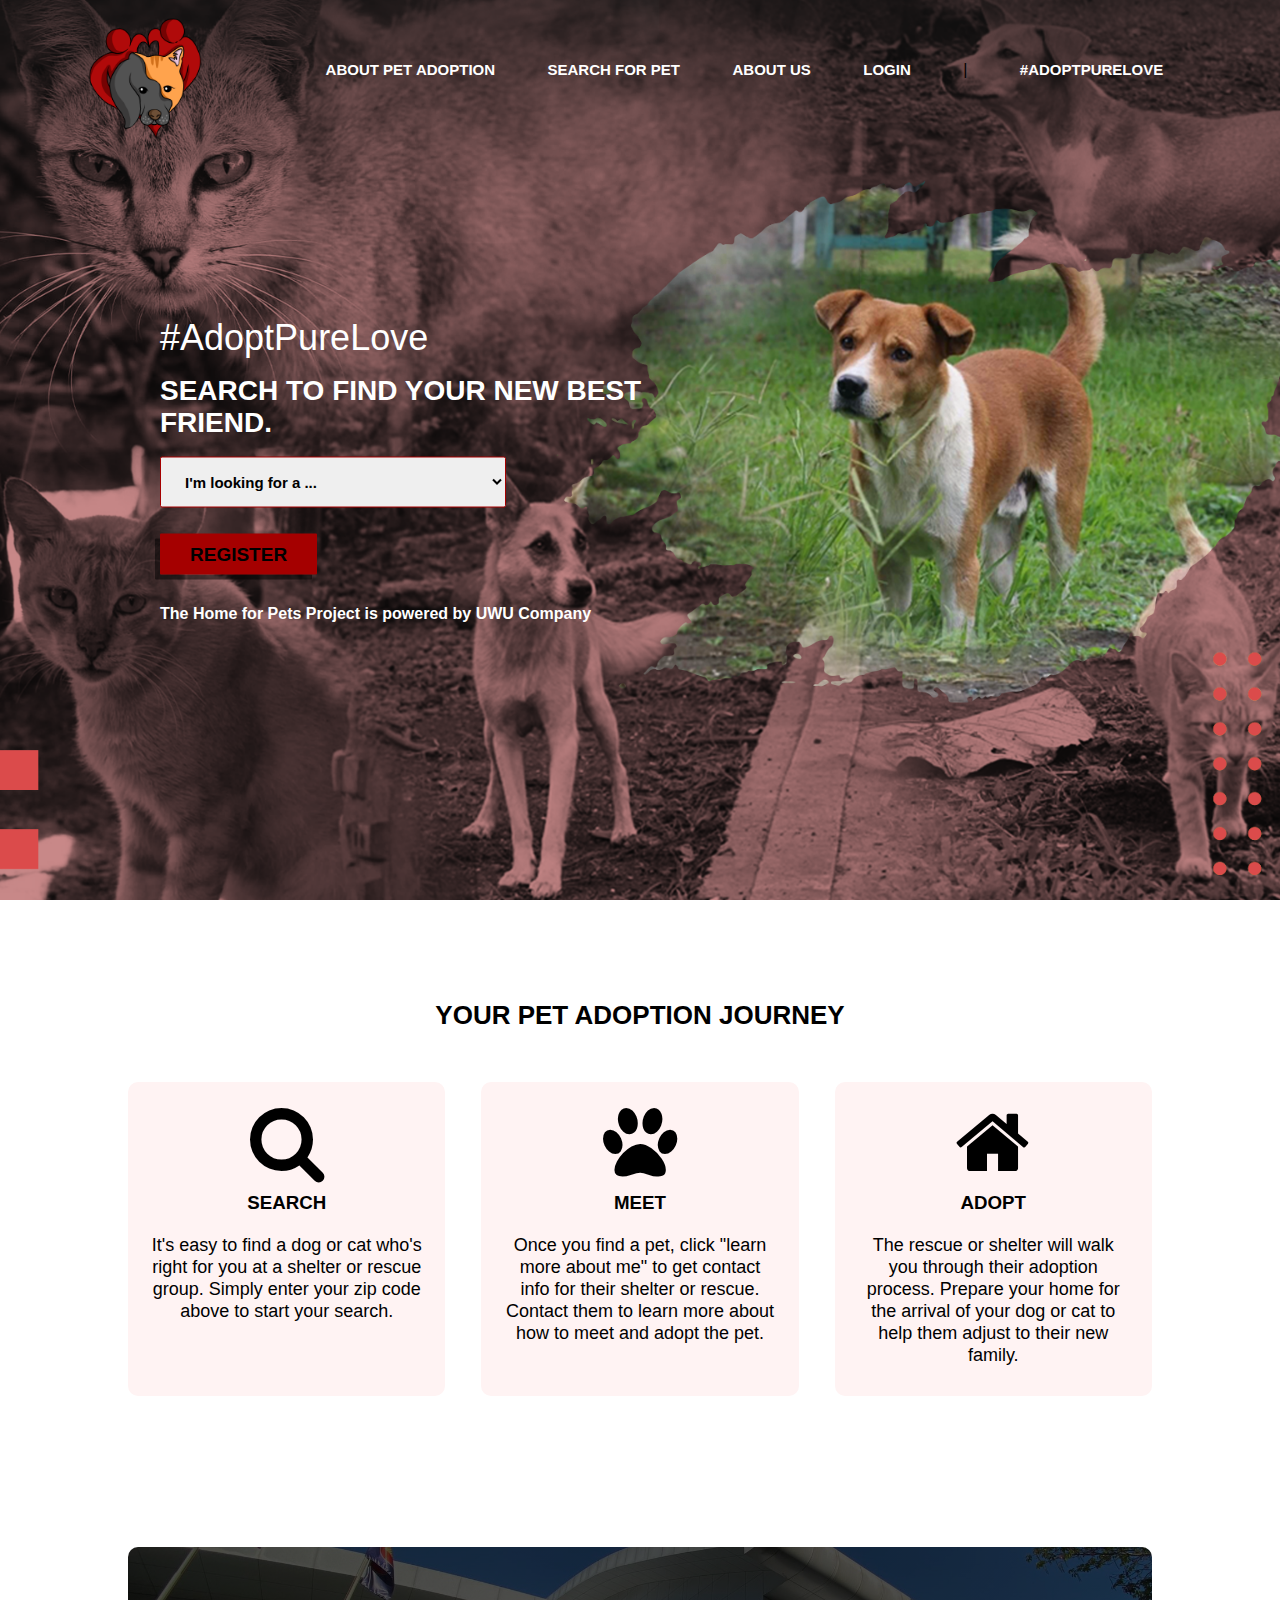
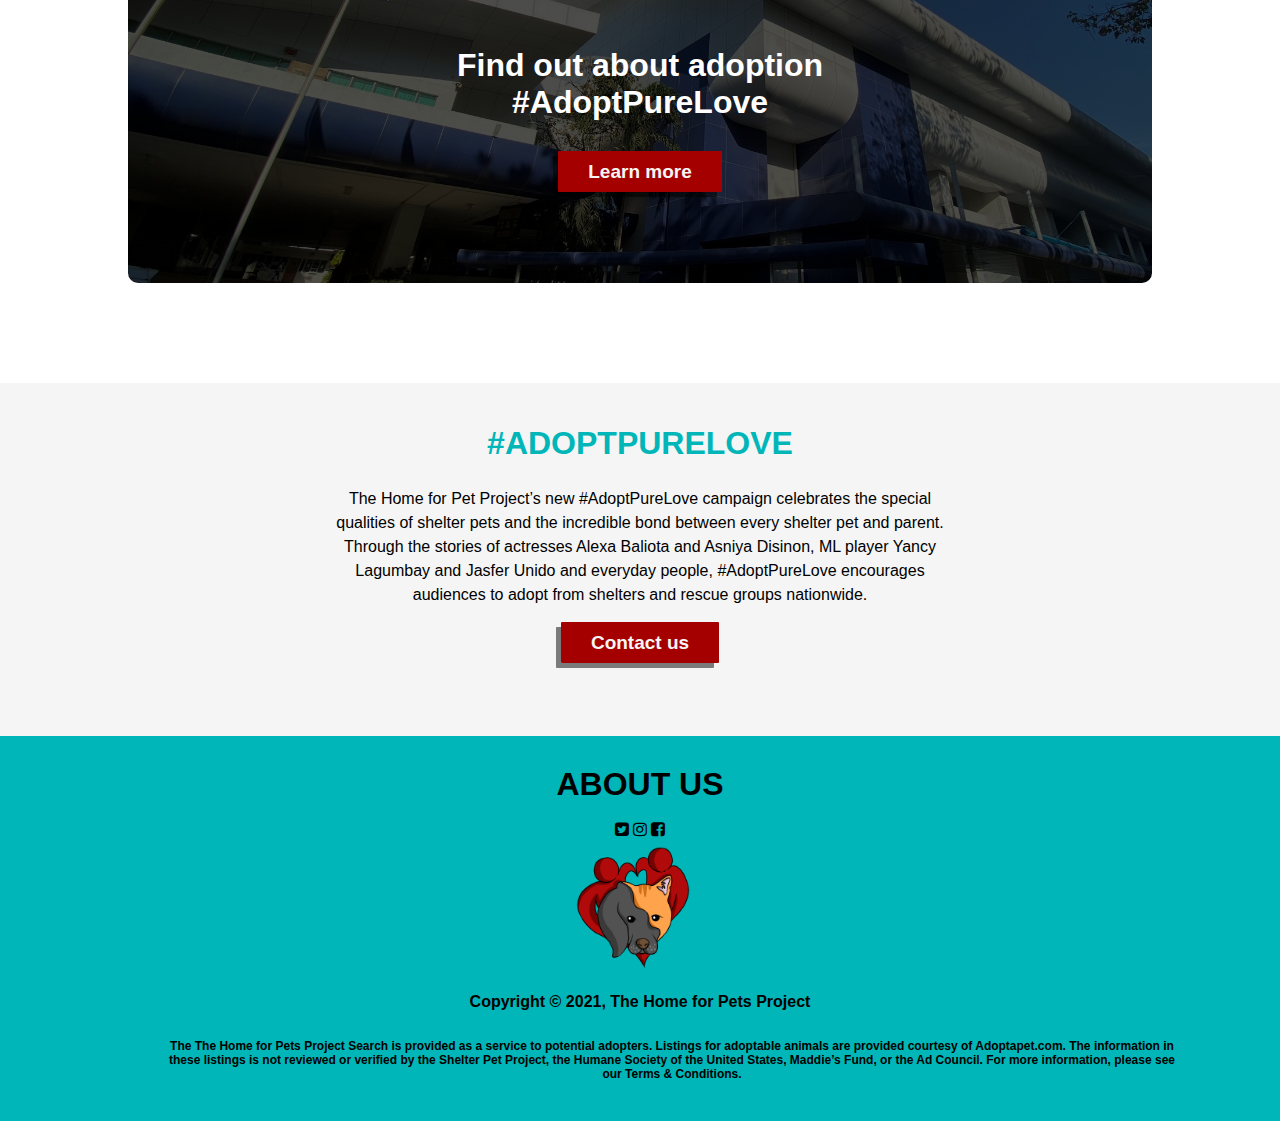
<file: websystems/index.html>
<!DOCTYPE html>
<html lang="en">
<head>
    <meta charset="UTF-8">
    <meta http-equiv="X-UA-Compatible" content="IE=edge">
    <meta name="viewport" content="width=device-width, initial-scale=1.0">
    <link rel="stylesheet" href="https://stackpath.bootstrapcdn.com/font-awesome/4.7.0/css/font-awesome.min.css">
    <link rel="stylesheet" href="style.css">
    <title>Home for Pets: Save lives, save animals</title>
</head>
<body>
 
    <section class="header">
        <nav>
            <a href="index.php"><img src="images/logo1.png" alt="usteaps logo"></a>
            <div class="nav-links">
                <ul>
                    <li><a href="about.php">ABOUT PET ADOPTION</a></li>
                    <li><a href="search.php.php">SEARCH FOR PET</a></li>
                    <li><a href="aboutus.php">ABOUT US</a></li>
                    <li><a href="login.php">LOGIN</a></li>
                    <li><span>|</span></li>
                    <li><a href="#">#ADOPTPURELOVE</a></li>
                </ul>
            </div>
        </nav>

        <div class="text-box">
                <h1>#AdoptPureLove</h1>
                <h2>SEARCH TO FIND YOUR NEW BEST FRIEND.</h2> <br>
                <select class="select">
                    <option disabled selected> I'm looking for a ...  </option>
                    <option value="Dog">Dog</option>
                    <option value="Dog">Cat</option>
                    <option value="Dog">Pig</option>
                </select> <br><br><br>
                <a href="register.php" class="hero-btn">REGISTER</a> <br> <br>
                <p>The Home for Pets Project is powered by UWU Company</p>
        </div>
    </section>

    <section class="adoption">
        <h1>YOUR PET ADOPTION JOURNEY</h1>
    

        <div class="row">
            <div class="adoption-col">
                <i class="fa-5x fa fa-search" aria-hidden="true"></i>
                <h3>SEARCH</h3>
                <p>It's easy to find a dog or cat who's right for you at a shelter or rescue group. 
                    Simply enter your zip code above to start your search.</p>
            </div>
            <div class="adoption-col">
                <i class="fa-5x fa fa-paw" aria-hidden="true" ></i>
                <h3>MEET</h3>
                <p>Once you find a pet, click "learn more about me" to get contact info for their shelter or rescue. 
                    Contact them to learn more about how to meet and adopt the pet.</p>
            </div>
            <div class="adoption-col">
                <i class="fa-5x fa fa-home" aria-hidden="true"></i>
                <h3>ADOPT</h3>
                <p>The rescue or shelter will walk you through their adoption process. 
                    Prepare your home for the arrival of your dog or cat to help them adjust to their new family.</p>
            </div>
        </div>
    </section>

    <section class="cta">
        <h1>Find out about adoption<br> #AdoptPureLove</h1>
        <a href="#" class="hero-btn-1">Learn more</a>
    </section>

    <section class="about">
        <h1>#ADOPTPURELOVE</h1>
        <p>The Home for Pet Project’s new #AdoptPureLove campaign celebrates 
            the special qualities of shelter pets and the incredible bond between
             every shelter pet and parent. Through the stories of actresses
              Alexa Baliota and Asniya Disinon, ML player Yancy Lagumbay and Jasfer Unido and everyday people,
               #AdoptPureLove encourages audiences to adopt from shelters and rescue groups nationwide.</p><br>
               <a href="#" class="hero-btn-1">Contact us</a>
    </section>

    <section class="footer">
        <h1>ABOUT US</h1> <br>
        <i class="fa fa-twitter-square" aria-hidden="true"></i>
        <i class="fa fa-instagram" aria-hidden="true"></i>
        <i class="fa fa-facebook-square" aria-hidden="true"></i> <br>
        <img src="images/logo1.png" alt="">
        <p>Copyright &copy; 2021, The Home for Pets Project</p> <br>
            <div class="icons">
                <p>The The Home for Pets Project Search is provided as a service to potential adopters.
                     Listings for adoptable animals are provided courtesy of Adoptapet.com. 
                     The information in these listings is not reviewed or verified by the Shelter Pet Project, 
                     the Humane Society of the United States, Maddie’s Fund, or the Ad Council.
                      For more information, please see our Terms & Conditions.</p>
            </div>
    </section>

</body>
</html>
</file>
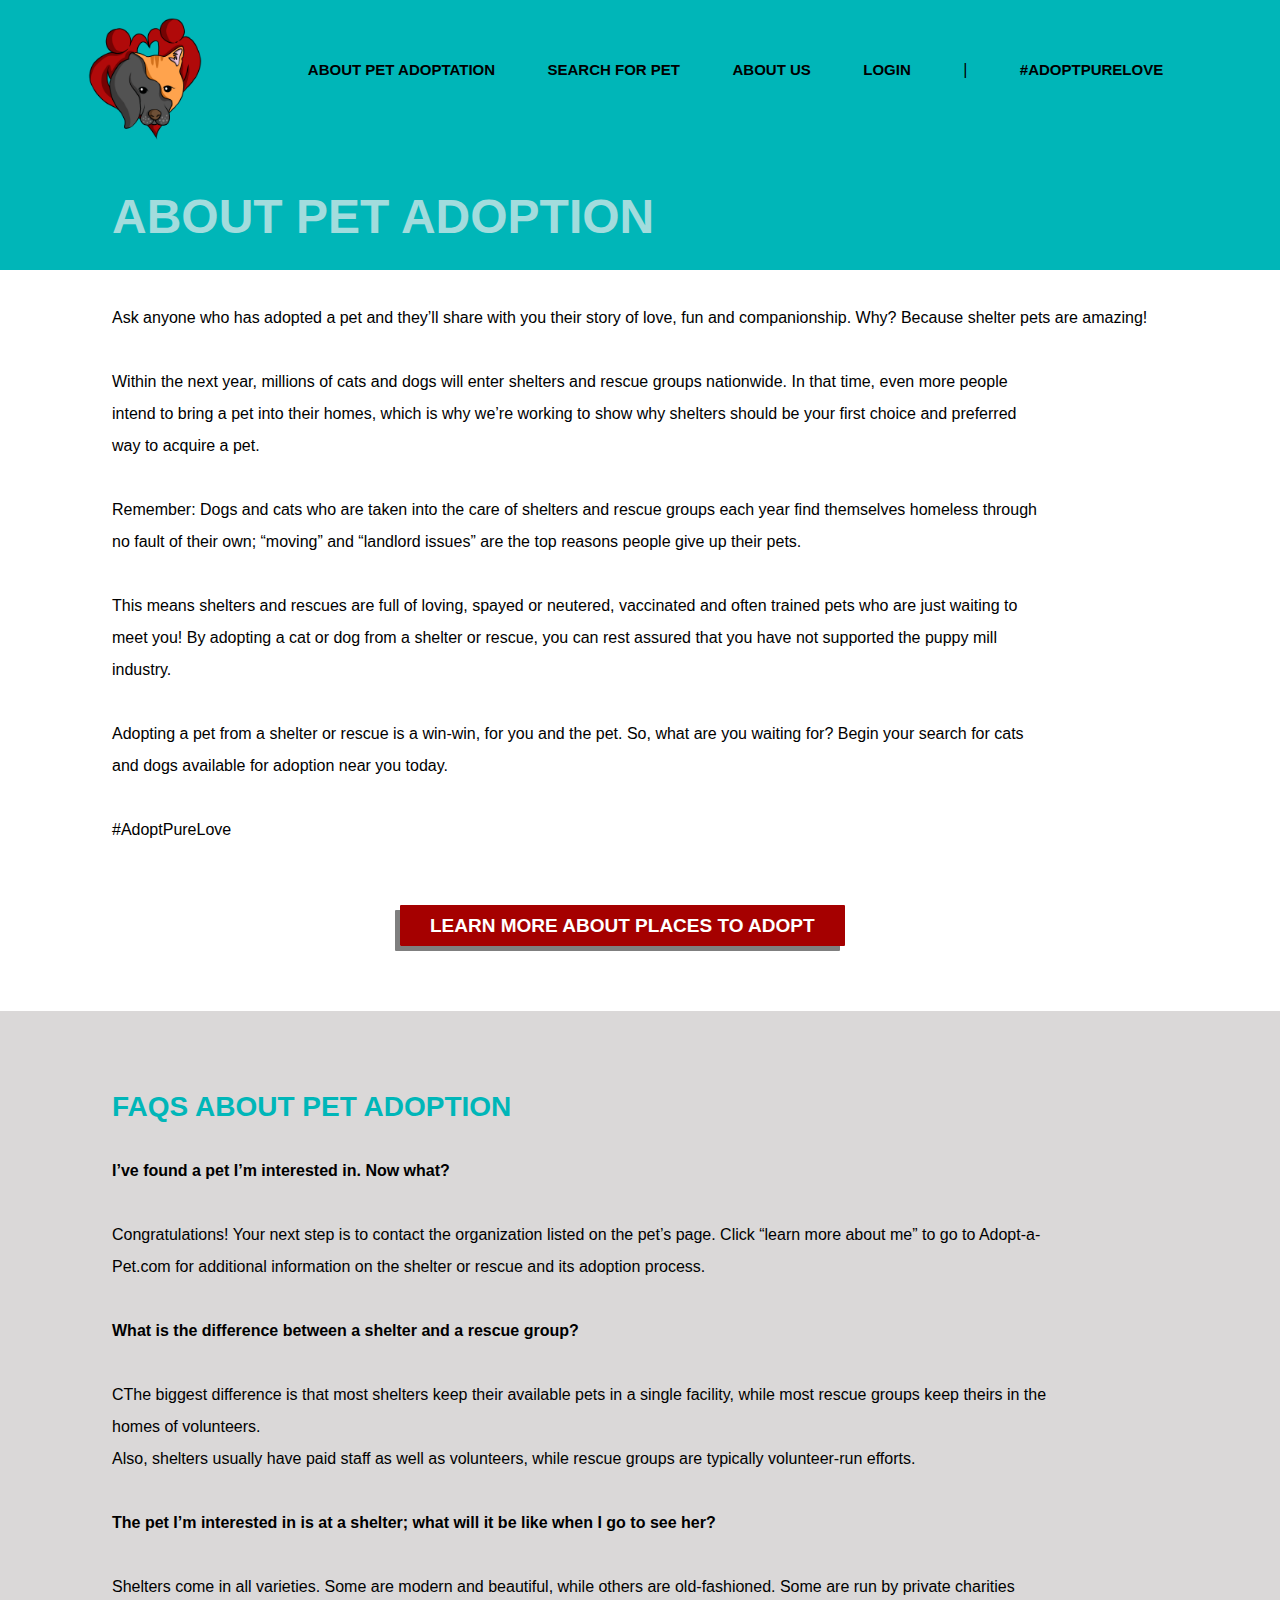
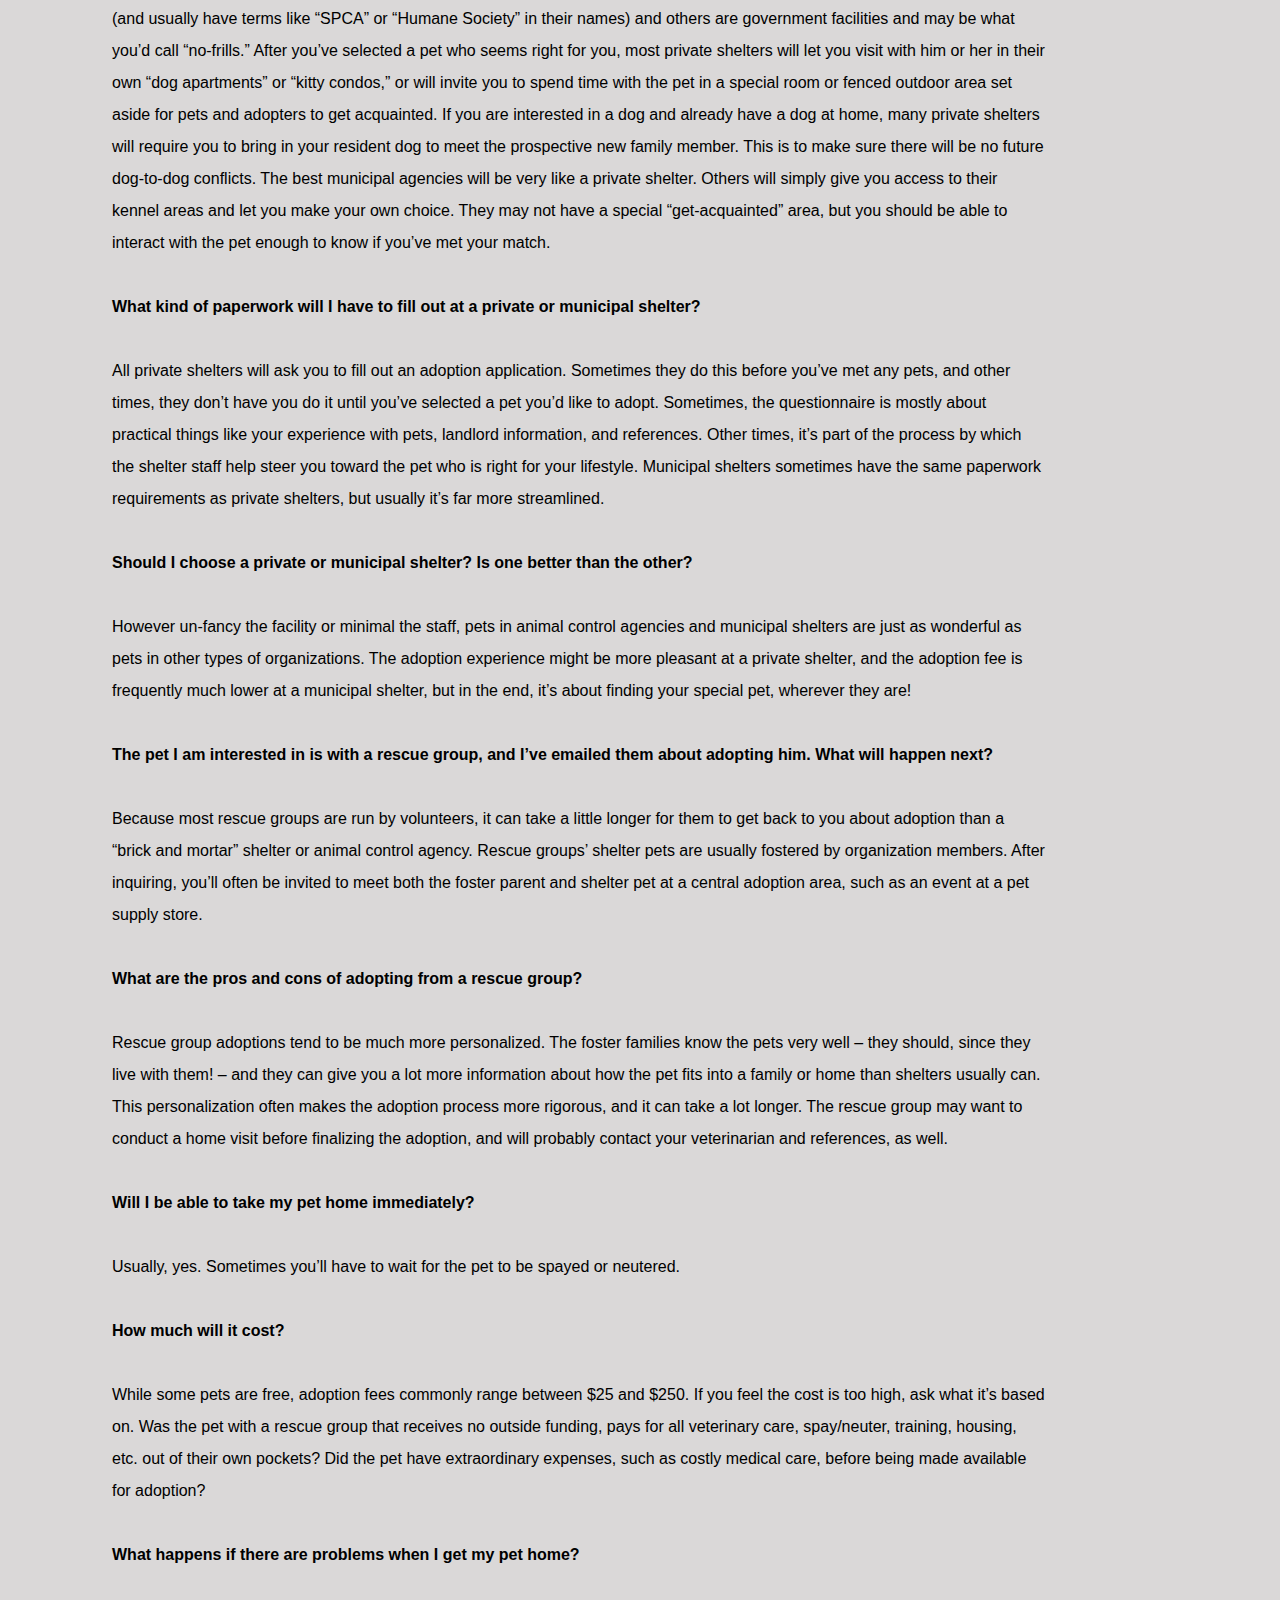
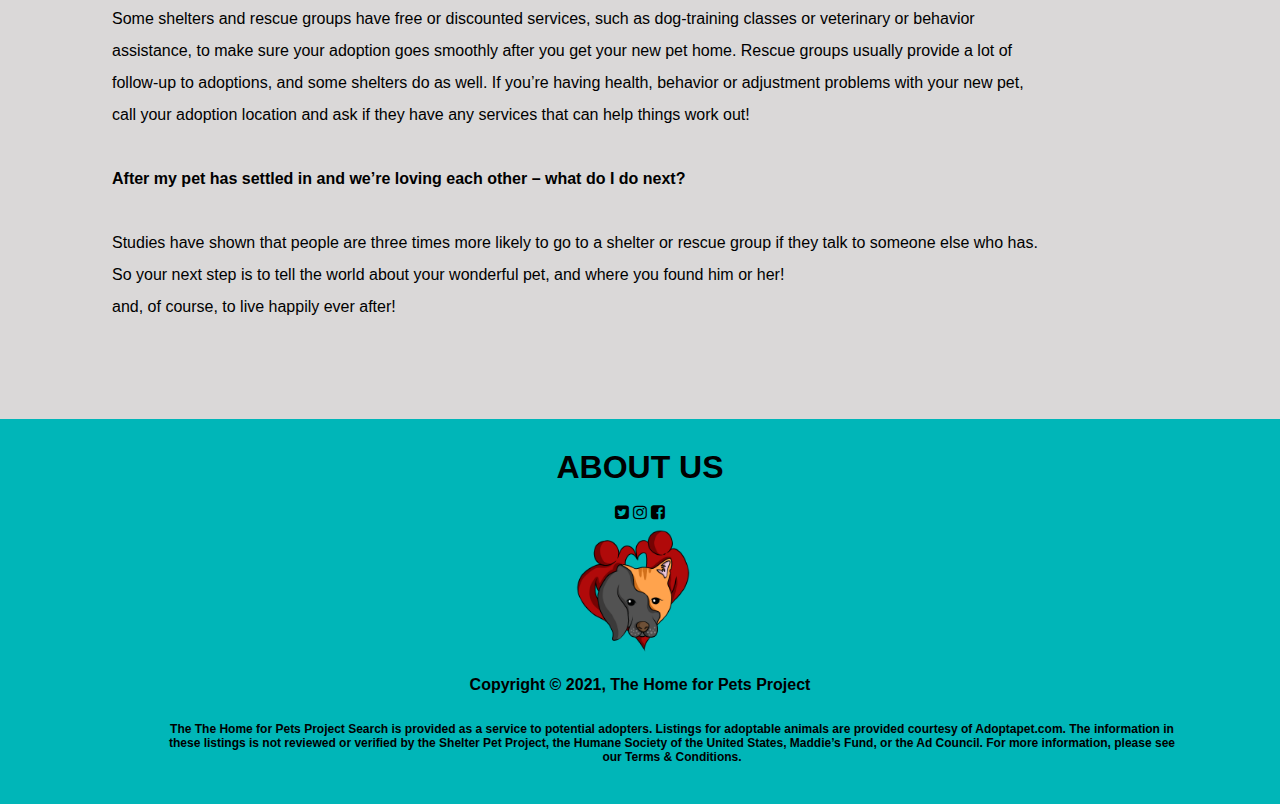
<file: websystems/about.html>
<!DOCTYPE html>
<html lang="en">
<head>
    <meta charset="UTF-8">
    <meta http-equiv="X-UA-Compatible" content="IE=edge">
    <meta name="viewport" content="width=device-width, initial-scale=1.0">
    <link rel="stylesheet" href="https://stackpath.bootstrapcdn.com/font-awesome/4.7.0/css/font-awesome.min.css">
    <link rel="stylesheet" href="about.css">
    <title>Home for Pets: Save lives, save animals</title>
</head>
<body>
 
    <section class="header">
        <nav>
            <a href="index.php"><img src="images/logo1.png" alt="usteaps logo"></a>
            <div class="nav-links">
                <ul>
                    <li><a href="about.php">ABOUT PET ADOPTATION</a></li>
                    <li><a href="search.php">SEARCH FOR PET</a></li>
                    <li><a href="aboutus.php">ABOUT US</a></li>
                    <li><a href="login.php">LOGIN</a></li>
                    <li><span>|</span></li>
                    <li><a href="#">#ADOPTPURELOVE</a></li>
                </ul>
            </div>
        </nav>
            <h1>ABOUT PET ADOPTION</h1> <br>
    </section>

        <section class="about1">
            <p>Ask anyone who has adopted a pet and they’ll share with you their story 
                of love, fun and companionship. Why? Because shelter pets are amazing!</p><br>
            <p style="width: 80%;">Within the next year, millions of cats and dogs will enter shelters
                 and rescue groups nationwide. In that time, even more people intend
                  to bring a pet into their homes, which is why we’re working 
                  to show why shelters should be your first choice and preferred way to acquire a pet.</p> <br>
            <p style="width: 80%;">Remember: Dogs and cats who are taken into the care of shelters and rescue groups
                 each year find themselves homeless through no fault of their own; “moving” and
                  “landlord issues” are the top reasons people give up their pets. <br><br>
                This means shelters and rescues are full of loving, spayed or neutered, vaccinated
                 and often trained pets who are just waiting to meet you! By adopting a cat or 
                 dog from a shelter or rescue, you can rest assured that you have not supported 
                 the puppy mill industry.</p> <br>
            <p style="width: 80%;">Adopting a pet from a shelter or rescue is a win-win, 
                for you and the pet. So, what are you waiting for?
                 Begin your search for cats and dogs available for adoption near you today. <br><br>
                #AdoptPureLove</p> <br><br>
                <a href="" class="hero-btn">LEARN MORE ABOUT PLACES TO ADOPT</a> <br> <br>
        </section> <br> <br>

        <section class="about2">
                <h1>FAQS ABOUT PET ADOPTION</h1>
            <p><b>I’ve found a pet I’m interested in. Now what?</b></p> <br>
            <p style="width: 80%;">
                Congratulations! Your next step is to contact the organization listed on the pet’s page.
                Click “learn more about me” to go to Adopt-a-Pet.com for 
                additional information on the shelter or rescue and its adoption process.</p> <br>
            <p><b>What is the difference between a shelter and a rescue group?</b></p> <br>
            <p style="width: 80%;">
                CThe biggest difference is that most shelters keep their available pets in a 
                single facility, while most rescue groups keep theirs in the homes of volunteers. <br>
                Also, shelters usually have paid staff as well as volunteers, while rescue groups are typically volunteer-run efforts.</p> <br>
                

                <p><b>The pet I’m interested in is at a shelter; what will it be like when I go to see her?</b></p> <br>
                <p style="width: 80%;">
                Shelters come in all varieties. Some are modern and beautiful, while others are old-fashioned.
                Some are run by private charities (and usually have terms like “SPCA” or “Humane Society” 
                in their names) and others are government facilities and may be what you’d call “no-frills.”
                After you’ve selected a pet who seems right for you, most private shelters will let you 
                visit with him or her in their own “dog apartments” or “kitty condos,” or will invite you
                to spend time with the pet in a special room or fenced outdoor area set aside for pets
                and adopters to get acquainted.
                If you are interested in a dog and already have a dog at home, many private shelters 
                will require you to bring in your resident dog to meet the prospective new family member. 
                This is to make sure there will be no future dog-to-dog conflicts.
                The best municipal agencies will be very like a private shelter. 
                Others will simply give you access to their kennel areas and let you make your own choice.
                 They may not have a special “get-acquainted” area, but you should be able to interact
                with the pet enough to know if you’ve met your match.</p> <br>
    


                <p><b>What kind of paperwork will I have to fill out at a private or municipal shelter?</b></p> <br>
                <p style="width: 80%;">
                    All private shelters will ask you to fill out an adoption application. 
                    Sometimes they do this before you’ve met any pets, and other times, 
                    they don’t have you do it until you’ve selected a pet you’d like to adopt.
                    Sometimes, the questionnaire is mostly about practical things like 
                    your experience with pets, landlord information, and references.
                    Other times, it’s part of the process by which the shelter staff
                    help steer you toward the pet who is right for your lifestyle.
                    Municipal shelters sometimes have the same paperwork requirements
                    as private shelters, but usually it’s far more streamlined.</p> <br>
                

                <p><b>Should I choose a private or municipal shelter? Is one better than the other?</b></p> <br>
                <p style="width: 80%;">
                    However un-fancy the facility or minimal the staff, pets in
                    animal control agencies and municipal shelters are just as 
                    wonderful as pets in other types of organizations.
                    The adoption experience might be more pleasant at a 
                    private shelter, and the adoption fee is frequently 
                    much lower at a municipal shelter, but in the end, it’s 
                    about finding your special pet, wherever they are!</p> <br>
                

                <p><b>The pet I am interested in is with a rescue group,
                     and I’ve emailed them about adopting him. What will happen next?</b></p> <br>
                <p style="width: 80%;">
                    Because most rescue groups are run by volunteers, it can take a little longer 
                    for them to get back to you about adoption than a “brick and mortar” shelter 
                    or animal control agency.
                    Rescue groups’ shelter pets are usually fostered by organization members.
                     After inquiring, you’ll often be invited to meet
                    both the foster parent and shelter pet at a central adoption area, 
                    such as an event at a pet supply store.</p> <br>
               

                <p><b>What are the pros and cons of adopting from a rescue group?</b></p> <br>
                <p style="width: 80%;">
                    Rescue group adoptions tend to be much more personalized.
                    The foster families know the pets very well – they should, 
                    since they live with them! – and they can give you a lot more
                    information about how the pet fits into a family or home than shelters usually can.
                    This personalization often makes the adoption process more rigorous, and it can
                     take a lot longer. The rescue group may want to conduct a home visit before 
                     finalizing the adoption, and will probably contact your veterinarian 
                     and references, as well.</p> <br>
               

                <p><b>Will I be able to take my pet home immediately?</b></p> <br>
                <p style="width: 80%;">
                    Usually, yes. Sometimes you’ll have to wait for the pet to be spayed or neutered.</p> <br>
               


                <p><b>How much will it cost?</b></p> <br>
                <p style="width: 80%;">
                    While some pets are free, adoption fees commonly range between $25 and $250.
                     If you feel the cost is too high, ask what it’s based on. 
                     Was the pet with a rescue group that receives no outside funding, 
                     pays for all veterinary care, spay/neuter, training, housing, etc.
                      out of their own pockets? 
                    Did the pet have extraordinary expenses, such as costly medical care,
                     before being made available for adoption?</p> <br>
                

                <p><b>What happens if there are problems when I get my pet home?</b></p> <br>
                <p style="width: 80%;">
                    Some shelters and rescue groups have free or discounted services, such as
                    dog-training classes or veterinary or behavior assistance, 
                    to make sure your adoption goes smoothly after you get your new pet home.
                    Rescue groups usually provide a lot of follow-up to adoptions, and some shelters do as well.
                    If you’re having health, behavior or adjustment problems with your new pet, call your adoption location and ask if they have any services that can help things work out!</p> <br>
                
                <p><b>After my pet has settled in and we’re loving each other – what do I do next?</b></p> <br>
                <p style="width: 80%;">
                    Studies have shown that people are three times more likely to go to a
                    shelter or rescue group if they talk to someone else
                    who has. So your next step is to tell the world about your wonderful
                    pet, and where you found him or her!
                    <br> and, of course,  to live happily ever after!</p> <br><br><br>
        </section>
      

    
     
    <section class="footer">
        <h1>ABOUT US</h1> <br>
        <i class="fa fa-twitter-square" aria-hidden="true"></i>
        <i class="fa fa-instagram" aria-hidden="true"></i>
        <i class="fa fa-facebook-square" aria-hidden="true"></i> <br>
        <img src="images/logo1.png" alt="">
        <p>Copyright &copy; 2021, The Home for Pets Project</p> <br>
            <div class="icons">
                <p>The The Home for Pets Project Search is provided as a service to potential adopters.
                     Listings for adoptable animals are provided courtesy of Adoptapet.com. 
                     The information in these listings is not reviewed or verified by the Shelter Pet Project, 
                     the Humane Society of the United States, Maddie’s Fund, or the Ad Council.
                      For more information, please see our Terms & Conditions.</p>
            </div>
    </section>

</body>
</html>
</file>
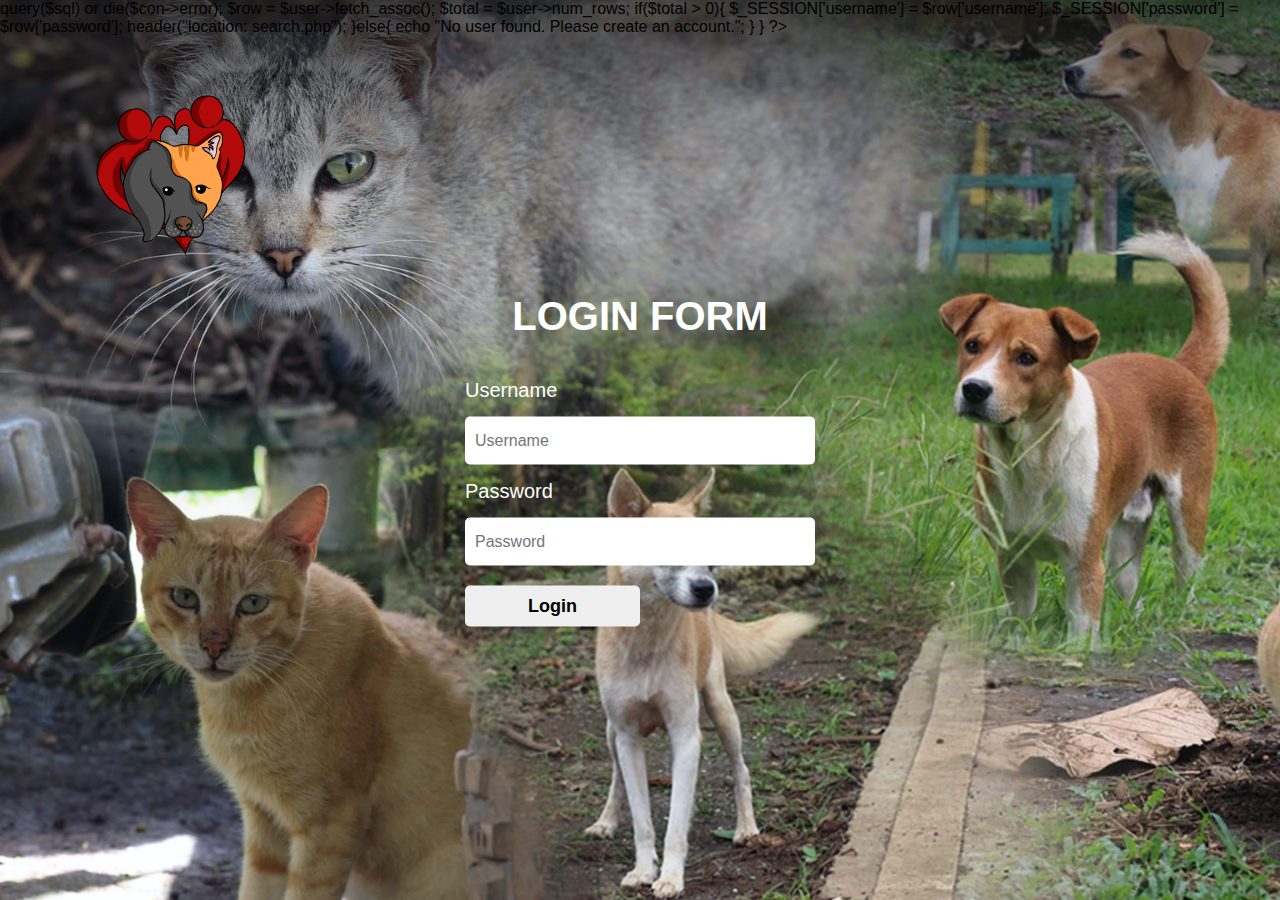
<file: websystems/login.html>
<?php

if(!isset($_SESSION)){
    session_start();
}

include_once("connection/connections.php");
$con = connection();

if(isset($_POST['login'])){
    
    $username = $_POST['username'];
    $password = $_POST['password'];

    $sql = "SELECT * FROM users WHERE username = '$username' AND password = '$password'";
    $user = $con->query($sql) or die($con->error);
    $row = $user->fetch_assoc();
    $total = $user->num_rows;

    if($total > 0){
        $_SESSION['username'] = $row['username'];
        $_SESSION['password'] = $row['password'];
        header("location: search.php");
        
    }else{
        echo "No user found. Please create an account.";
    }

}

?>

<!DOCTYPE html>
<html lang="en">
<head>
    <meta charset="UTF-8">
    <meta http-equiv="X-UA-Compatible" content="IE=edge">
    <meta name="viewport" content="width=device-width, initial-scale=1.0">
    <link rel="stylesheet" href="login.css">
    <title>Login Form</title>
</head>
<body>
    <div class="logo">
        <a href="index.php"><img src="images/logo1.png" alt=""></a>
        
    </div>
    <div class="login-form">
        <h1>Login Form</h1>
        <form action="" method="POST">
            <p>Username</p>
            <input type="text" name="username" placeholder="Username">
            <p>Password</p>
            <input type="password" name="password" placeholder="Password">
            <button type="submit" name="login">Login</button>
        </form>
    </div>

</body>
</html>
</file>
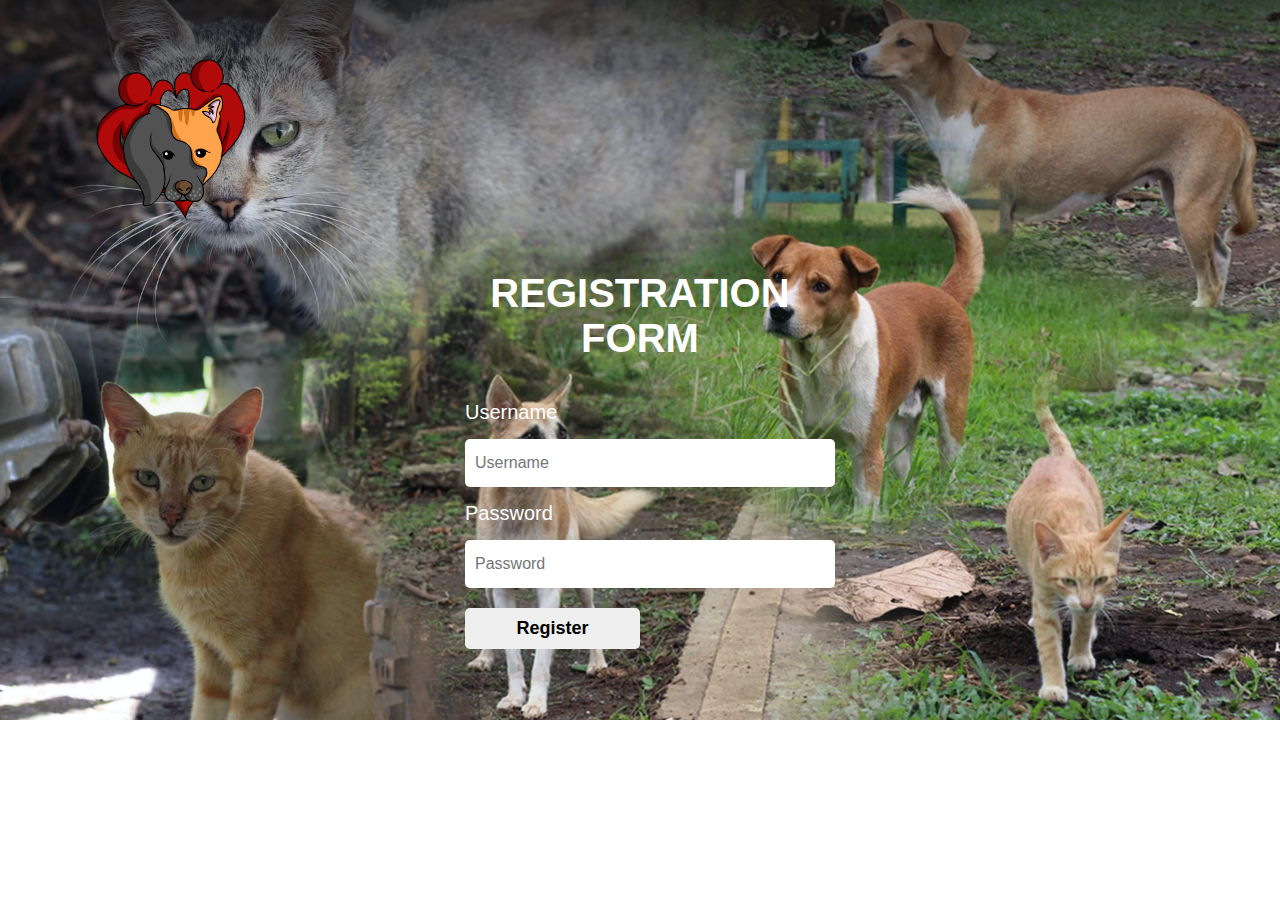
<file: websystems/register.html>
<?php


if(!isset($_SESSION)){
    session_start();
}

include_once("connection/connections.php");
$con = connection();

?>


<!DOCTYPE html>
<html lang="en">
<head>
    <meta charset="UTF-8">
    <meta http-equiv="X-UA-Compatible" content="IE=edge">
    <meta name="viewport" content="width=device-width, initial-scale=1.0">
    <link rel="stylesheet" href="login.css">
    <title>Registration Form</title>
</head>
<body>
    <div class="logo">
        <a href="index.php"><img src="images/logo1.png" alt=""></a>
        
    </div>
    <div class="login-form">
        <h1>Registration Form</h1>
        <form action="server.php" method="POST">
            <p>Username</p>
            <input type="text" name="username" placeholder="Username">
            <p>Password</p>
            <input type="password" name="password" placeholder="Password">
            <button type="submit" name="login">Register</button>
        </form>
    </div>

</body>
</html>
</file>
<file: websystems/style.css>
*{
    margin: 0;
    padding: 0;
    font-family: 'Arial';
}

.header{
    min-height: 100vh;
    width: 100%;
    background-image: url(images/bg5.png);
    background-position: center;
    background-size: cover;
    position: relative;
}

nav {
    display: flex;
    padding: 2% 6%;
    justify-content: space-between;
    align-items: center;
}

nav img {
    width: 150px;
    margin-top: -1rem;
}

.nav-links {
    flex: 1;
    text-align: right;
    margin-top: -3rem;
}

.nav-links ul li{
    list-style: none;
    display: inline-block;
    padding: 8px 8px;
    position: relative;
    margin-right: 2rem;
}

.nav-links ul li a{
    font-family: 'Segoe UI', Tahoma, Geneva, Verdana, sans-serif;
    color: white;
    text-decoration: none;
    font-size: 15px;
    font-weight: 800;
}

.nav-links ul li::after{
    content: '';
    width: 0%;
    height: 2px;
    background: #a50000;
    display: block;
    margin: auto;
    transition: 0.5s;
}

.nav-links ul li:hover::after {
    width: 100%;
}

.text-box {
    width: 45%;
    color: white;
    position: absolute;
    top: 55%;
    left: 35%;
    transform: translate(-50%,-50%);
}

.text-box h1{
    font-size: 36px;
    font-weight: 400;
}

.text-box h2{
    margin-top: 1rem;
    font-size: 1.75rem;
    font-weight: 700;
}

.text-box p{
    margin: 10px 0 40px;
    font-size: 1rem;
    font-weight: 600;
    line-height: 40px;
    color: white;
}

/* SELECT BUTTONS */

.select {
    width: 60%;
    padding: 15px 20px;
    font-size: 15px;
    font-weight: 600;
    color: black;
    border: 1px solid #a50000;
    border-radius: 2px;
}

.hero-btn {
    position: relative;
    text-decoration: none;
    margin-top: 2rem;
    background-color: #a50000;
    padding: 10px 30px;
    font-weight: 900;
    border-radius: 1px;
    color: black;
    font-size: 19px;
    border: none;
    box-shadow: -5px 5px rgb(0 0 0 / 50%);
    cursor: pointer;
}

.hero-btn:hover {
    background: rgb(230, 38, 38); 
}

/* ADOPTION SECTION */

.adoption {
    width: 80%;
    margin: auto;
    text-align: center;
    padding-top: 100px;
}

.adoption h1{
    font-family: 'Segoe UI', Tahoma, Geneva, Verdana, sans-serif;
    font-size: 26px;
    font-weight: 700;
    color: black;
}

.adoption p{
    color: black;
    font-size: 18px;
    font-weight: 300;
    line-height: 22px;
    padding: 10px;
}

.row{
    margin-top: 5%;
    display: flex;
    justify-content: space-between;
}

.adoption-col{
    flex-basis: 31%;
    background: #fff3f3;
    border-radius: 10px;
    margin-bottom: 5%;
    padding: 20px 12px;
    box-sizing: border-box;
}

.adoption h3{
    text-align: center;
    font-weight: 600;
    margin: 10px 0;
}

.adoption-col:hover{
    box-shadow: 0 0 20px 0px rgba(0, 0, 0, 0.2);
}


.cta {
    margin: 100px auto;
    width: 80%;
    background-image: linear-gradient(rgba(0,0,0,0.7),rgba(0,0,0,0.7)), url(images/bg4.jpg);
    background-position: center;
    background-size: cover;
    border-radius: 10px;
    text-align: center;
    padding: 100px 0;
}

.cta h1{
    color:white;
    margin-bottom: 40px;
    padding: 0;
}

.cta .hero-btn-1 {
    position: relative;
    text-decoration: none;
    margin-top: 2rem;
    background-color: #a50000;
    padding: 10px 30px;
    font-weight: 600;
    border-radius: 1px;
    color: whitesmoke;
    font-size: 19px;
    border: none;
    box-shadow: -5px 5px rgb(0 0 0 / 50%);
    cursor: pointer;
}

.cta .hero-btn-1:hover {
    background: rgb(230, 38, 38); 
}

/* ABOUT */

.about {
    font-family:Arial, Helvetica, sans-serif;
    width: 100px auto;
    height: 100%;
    text-align: center;
    padding-right: 20rem;
    padding-left: 20rem;
    padding-bottom: 5rem;
    line-height: 1.5rem;
    background-color: whitesmoke;
}

.about h1{
    padding-top: 3rem;
    text-align: center;
    margin-bottom: 2rem;
    font-weight: 700;
    color: #00b6b8;

}

.about .hero-btn-1 {
    position: relative;
    text-decoration: none;
    margin-top: 2rem;
    background-color: #a50000;
    padding: 10px 30px;
    font-weight: 600;
    border-radius: 1px;
    color: whitesmoke;
    font-size: 19px;
    border: none;
    box-shadow: -5px 5px rgb(0 0 0 / 50%);
    cursor: pointer;
}

.about .hero-btn-1:hover {
    background: rgb(230, 38, 38); 
}


/* FOOTER */

.footer {
    width: 100%;
    height: 100%;
    text-align: center;
    padding: 30px 0;
    font-weight: 600;
    background-color: #00b6b8;
}

.footer p{
    margin-bottom: 10px;
}

.footer img{
    width: 150px;
}


.footer .icons p{
    margin-left: 10rem;
    width: 80%;
    font-size: 12px;
}
</file>
<file: websystems/about.css>
*{
    margin: 0;
    padding: 0;
    font-family: 'Arial';
}

.header{
    min-height: 30vh;
    width: 100%;
    background-image: none;
    background-position: center;
    background-size: cover;
    position: relative;
    background-color: #00b6b8;
}

.header h1 {
    margin-left: 7rem;
    color: #a2dcdd;
    text-transform: uppercase;
    font-size: 3rem;
}

.about1 {
    width: 100% auto;
    margin-top: 2rem;
    padding-left: 7rem;
    line-height: 2rem;
}

.hero-btn {
    position: relative;
    text-decoration: none;
    margin-top: 2rem;
    background-color: #a50000;
    padding: 10px 30px;
    font-weight: 700;
    border-radius: 1px;
    color: white;
    font-size: 19px;
    border: none;
    box-shadow: -5px 5px rgb(0 0 0 / 50%);
    cursor: pointer;
    margin-left: 18rem;
}

.hero-btn:hover {
    background-color: #c01414;
}


.about2 {
    width: 100% auto;
    padding-left: 7rem;
    line-height: 2rem;
    background-color: rgb(218, 216, 216);
}

.about2 h1{
    font-size: 1.75rem;
    padding-top: 5rem;
    padding-bottom: 2rem;
    color: #00b6b8;
}

nav {
    display: flex;
    padding: 2% 6%;
    justify-content: space-between;
    align-items: center;
}

nav img {
    width: 150px;
    margin-top: -1rem;
}

.nav-links {
    flex: 1;
    text-align: right;
    margin-top: -3rem;
}

.nav-links ul li{
    list-style: none;
    display: inline-block;
    padding: 8px 8px;
    position: relative;
    margin-right: 2rem;
}

.nav-links ul li a{
    color: black;
    text-decoration: none;
    font-size: 15px;
    font-weight: 700;
}

.nav-links ul li::after{
    content: '';
    width: 0%;
    height: 2px;
    background: #a50000;
    display: block;
    margin: auto;
    transition: 0.5s;
}

.nav-links ul li:hover::after {
    width: 100%;
}

.footer {
    width: 100%;
    height: 100%;
    text-align: center;
    padding: 30px 0;
    font-weight: 600;
    background-color: #00b6b8;
}

.footer p{
    margin-bottom: 10px;
}

.footer img{
    width: 150px;
}


.footer .icons p{
    margin-left: 10rem;
    width: 80%;
    font-size: 12px;
}
</file>
<file: websystems/login.css>
* {
    padding: 0;
    margin: 0;
    font-family: sans-serif;
}

body {
    background: url(images/bg3.png) no-repeat;
    background-size: cover;
}

.login-form{
    width: 350px;
    top: 50%;
    left: 50%;
    transform: translate(-50%,-50%);
    position: absolute;
    color: #fff;
}

.login-form h1{
    font-size: 40px;
    text-align: center;
    text-transform: uppercase;
    margin: 40px 0;
}

.login-form p{
    font-size: 20px;
    margin: 15px 0;
}

.login-form input {
    font-size: 16px;
    width: 100%;
    padding: 15px 10px;
    border: 0;
    outline: none;
    border-radius: 5px;
}

.login-form button {
    font-size: 18px;
    font-weight: bold;
    margin: 20px 0;
    padding: 10px 15px;
    width: 50%;
    border-radius: 5px;
    border: 0;
    cursor: pointer;
}

.logo img{
    width: 200px;
    margin-top: 3rem;
    margin-left: 5rem;
}
</file>
